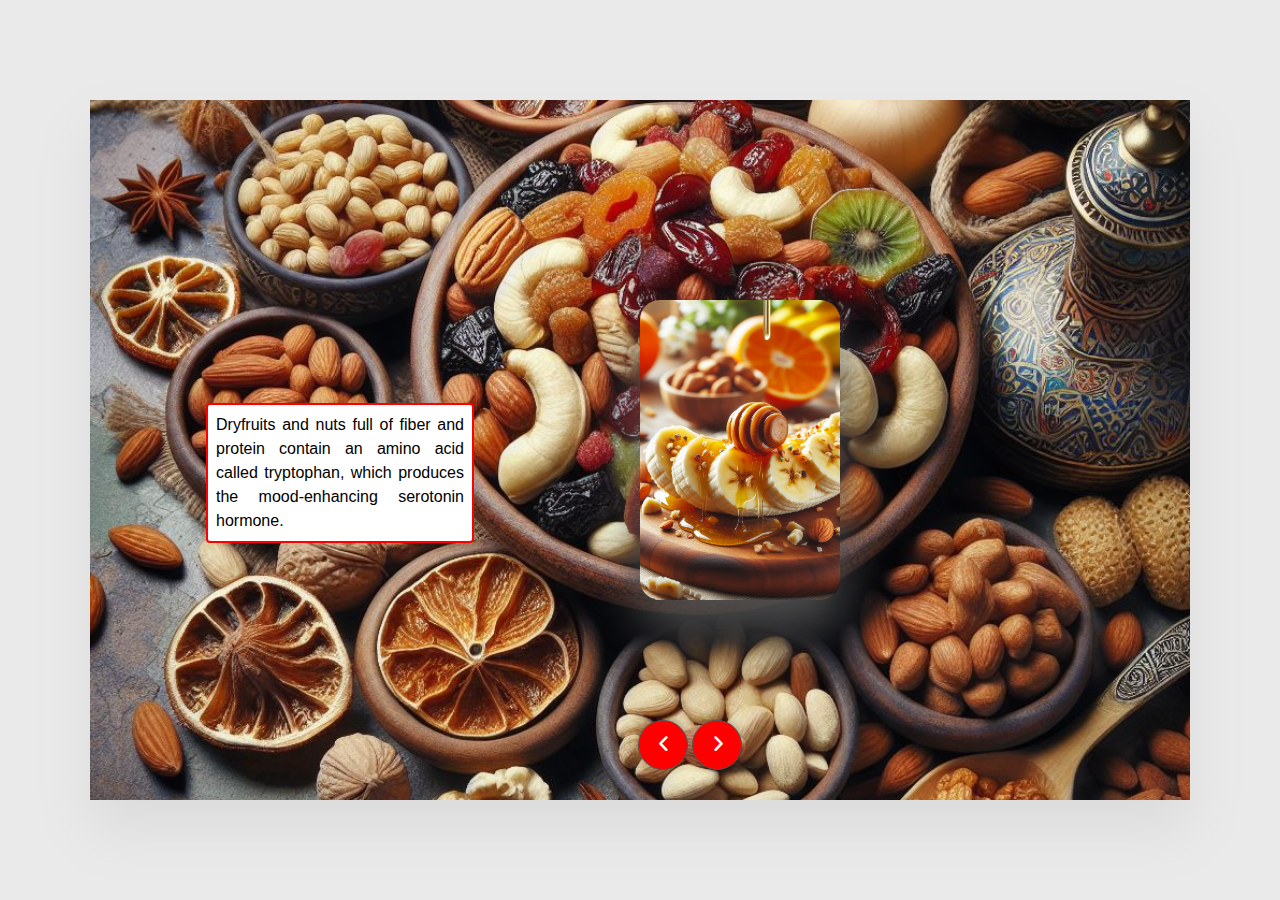
<file: angry.html>
<!DOCTYPE html>
<html lang="en">
<head>
    <meta charset="UTF-8">
    <meta http-equiv="X-UA-Compatible" content="IE=edge">
    <meta name="viewport" content="width=device-width, initial-scale=1.0">
    <title>Document</title>
    <link rel="stylesheet" href="style4.css">
    <link rel="shortcut icon" href="e3.jpeg" type="image/x-icon">
    <link rel="stylesheet" href="https://cdnjs.cloudflare.com/ajax/libs/font-awesome/6.2.0/css/all.min.css">
</head>
<body>
    <div class="container">
        <div id="slide">
            <div class="item" style="background-image: url(7.jpg);">
                <div class="content">
                    <div class="name">FIBER_FOOD_RICH</div>
                    <div class="des">Food items like muesli and oats which are high in fiber helps to keep energy levels stable and mood right.
                        "
                        </div>A
                    <!-- <button>See_more</button> -->
                </div>
            </div>


            <div class="item" style="background-image: url(8.jpg);">
                <div class="content">
                    <div class="name">DRY_FRUIT</div>
                    <div class="des"> Dryfruits and nuts full of fiber and protein contain an amino acid called tryptophan, which produces the mood-enhancing serotonin hormone.

                        </div>
                    <!-- <button>See more</button> -->
                </div>
            </div>


            <div class="item" style="background-image: url(9.jpg);">
                <div class="content">
                    <div class="name">BANANA</div>
                    <div class="des">- Eating bananas keeps the blood sugar level under control and uplifts our mood.
                        </div>
                    <!-- <button>See_more</button> -->
                </div>
            </div>




        </div>
        <div class="buttons">
            <button id="prev"><i class="fa-solid fa-angle-left"></i></button>
            <button id="next"><i class="fa-solid fa-angle-right"></i></button>
        </div>
    </div>

    <script src="script.js"></script>
</body>
</html>
</file>
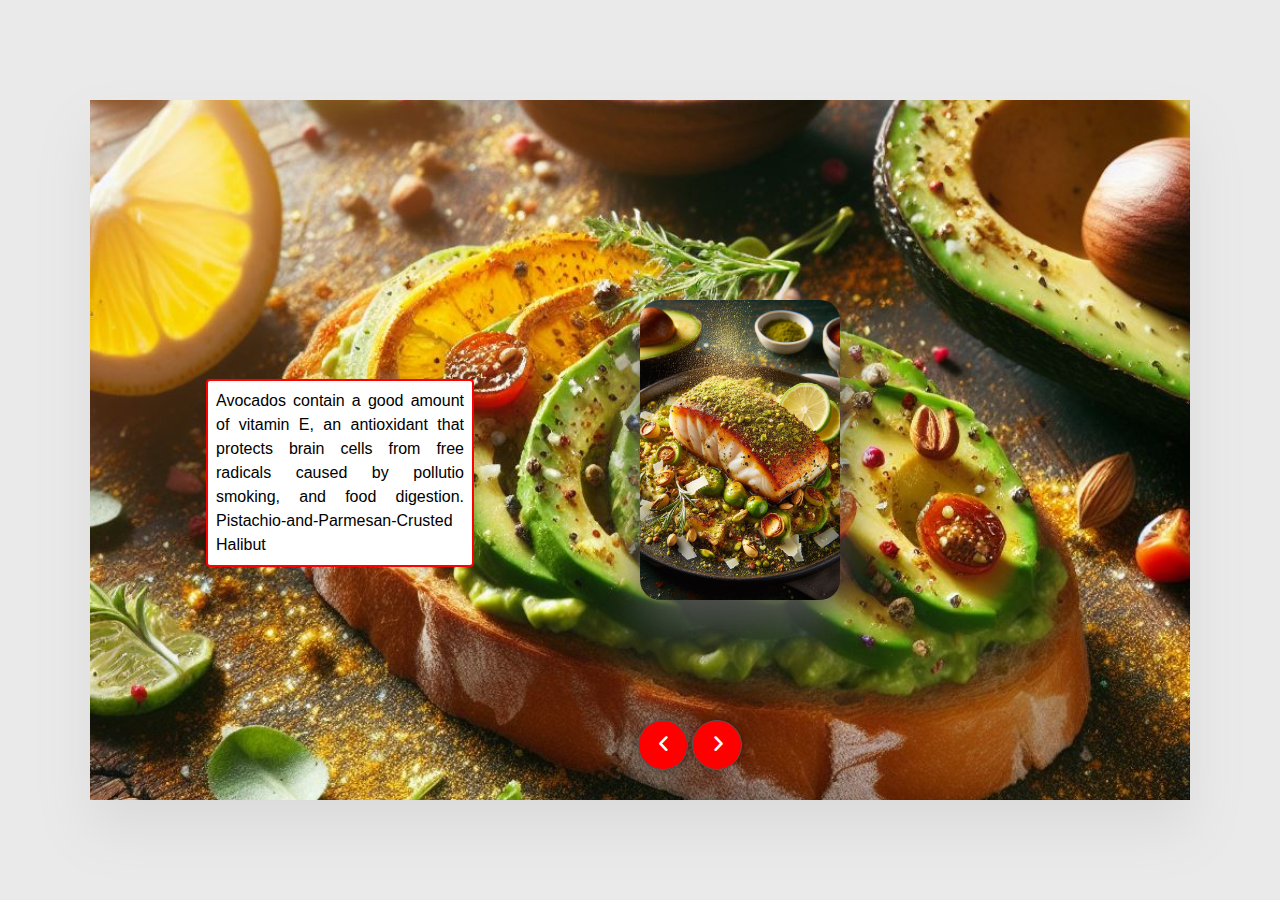
<file: happy.html>
<!DOCTYPE html>
<html lang="en">

<head>
    <meta charset="UTF-8">
    <meta http-equiv="X-UA-Compatible" content="IE=edge">
    <meta name="viewport" content="width=device-width, initial-scale=1.0">
    <title>Document</title>
    <link rel="stylesheet" href="style4.css">
    <link rel="shortcut icon" href="e1.jpeg" type="image/x-icon">
    <link rel="stylesheet" href="https://cdnjs.cloudflare.com/ajax/libs/font-awesome/6.2.0/css/all.min.css">
</head>

<body>
    <div class="container">
        <div id="slide">
            <div class="item" style="background-image: url(1.jpeg);">
                <div class="content">
                    <div class="name" name="darkChocolate">DARK_CHOCOLATE</div>
                    <div class="des">Dark chocolate is rich in minerals, such as
                        iron, magnesium, and zinc. it can have v
                        arious health benefits, including reducing inflammation
                        and decreasing the risk of heart disease</div>
                </div>
            </div>

            <div class="item" style="background-image: url(2.jpeg);">
                <div class="content">
                    <div class="name" name="avocado">Avocado_Bruschetta</div>
                    <div class="des"> Avocados contain
                        a good amount of vitamin E, an antioxidant that
                        protects brain cells from free radicals caused by pollutio
                        smoking, and food digestion.
                        Pistachio-and-Parmesan-Crusted Halibut
                    </div>
                </div>
            </div>


            <div class="item" style="background-image: url(3.jpeg);">
                <div class="content">
                    <div class="name" name="pista">Pistachio-and-Parmesan-Crusted Halibut</div>
                    <div class="des">Pistachio nuts contain lutein
                        repairs damage in the brain caused by
                        free radicals, unstable molecules, smoking, and pollution.</div>
                </div>
            </div>
        </div>
        <div class="buttons">
            <button id="prev"><i class="fa-solid fa-angle-left"></i></button>
            <button id="next"><i class="fa-solid fa-angle-right"></i></button>
        </div>
    </div>
    </form>
    <script src="script.js"></script>
</body>

</html>
</file>
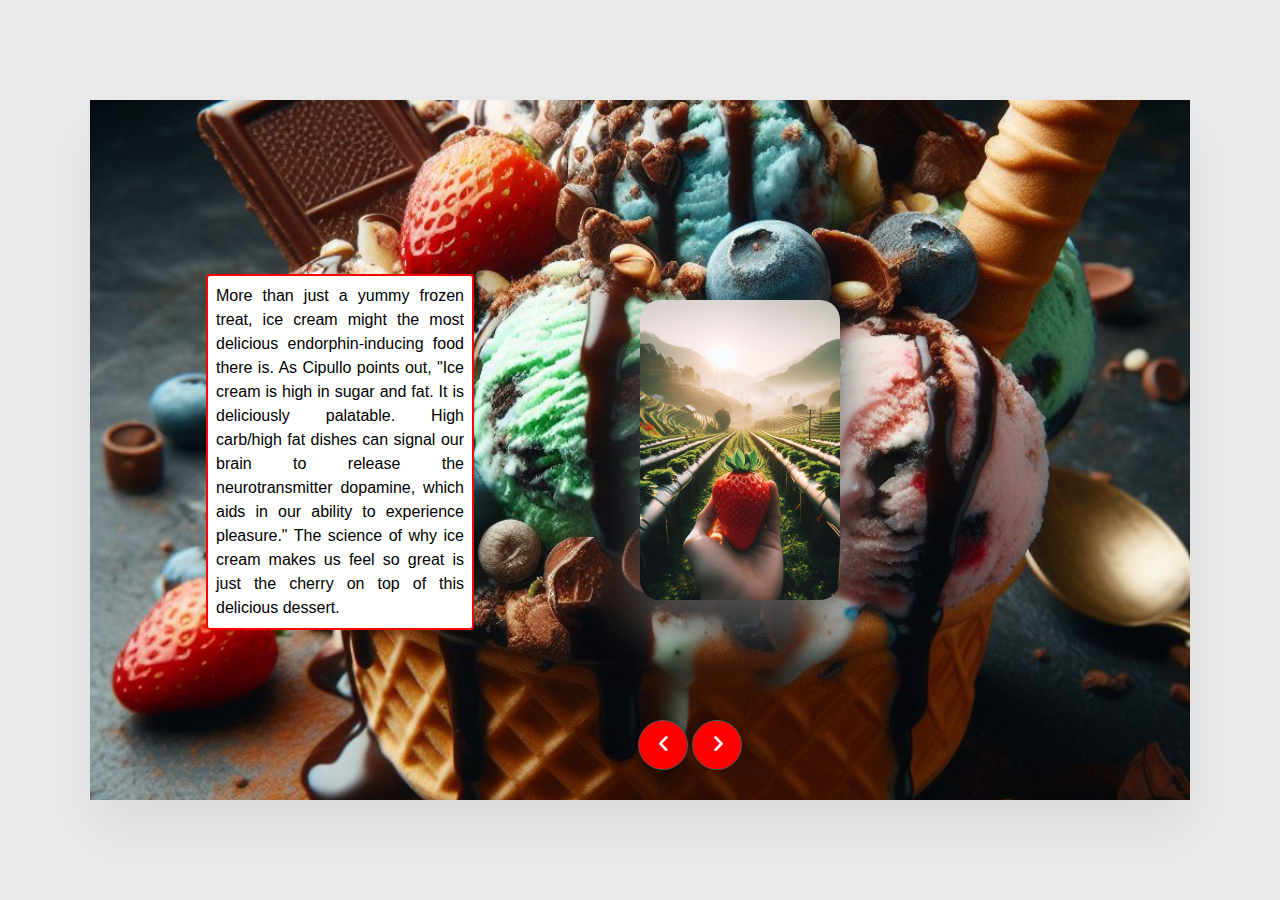
<file: sad.html>
<!DOCTYPE html>
<html lang="en">
<head>
    <meta charset="UTF-8">
    <meta http-equiv="X-UA-Compatible" content="IE=edge">
    <meta name="viewport" content="width=device-width, initial-scale=1.0">
    <title>Document</title>
    <link rel="stylesheet" href="style4.css">
    <link rel="shortcut icon" href="e2.jpeg" type="image/x-icon">
    <link rel="stylesheet" href="https://cdnjs.cloudflare.com/ajax/libs/font-awesome/6.2.0/css/all.min.css">
</head>
<body>
    <div class="container">
        <div id="slide">
            <div class="item" style="background-image: url(4.jpg);">
                <div class="content">
                    <div class="name">MAC_AND_CHEESE</div>
                    <div class="des">A bowl of pasta can really do the body good. Nutritionist Laura Cipullo considers it one of those endorphin-inducing foods that we love to love.
                        "Pasta is a well-known carbohydrate," she says. "Carbohydrates are often thought of as comfort foods because they make us feel good. Carbs actually help to increase the availability of the neurotransmitter known as serotonin. Low levels of serotonin are associated with depression."
                        </div>
                    <button>See_more</button>
                </div>
            </div>


            <div class="item" style="background-image: url(5.jpg);">
                <div class="content">
                    <div class="name">ICE_CREAM</div>
                    <div class="des"> More than just a yummy frozen treat, ice cream might the most delicious endorphin-inducing food there is. As Cipullo points out, "Ice cream is high in sugar and fat. It is deliciously palatable. High carb/high fat dishes can signal our brain to release the neurotransmitter dopamine, which aids in our ability
                        to experience pleasure." The science of why ice cream makes us feel so great is just the cherry on top of this delicious dessert.
                        </div>
                    <button>See more</button>
                </div>
            </div>


            <div class="item" style="background-image: url(6.jpg);">
                <div class="content">
                    <div class="name">STRABERRIES</div>
                    <div class="des">These sweet fruits taste good, but strawberries also are jam-packed with vitamin C, which helps in the production of endorphins. Like bananas, strawberries' potassium aids in the generation of nerve impulses, while the red color caused by a flavonoid can lift our mood. Flavonoids are also powerful antioxidants, assisting in the removal of harmful toxins from the body. So packing a few more juicy 
                        strawberries for your next picnic might not be a bad idea
                        istachio nuts contain lutein 
                        repairs damage in the brain caused by 
                        free radicals, unstable molecules, smoking, and pollution.</div>
                    <button>See_more</button>
                </div>
            </div>




        </div>
        <div class="buttons">
            <button id="prev"><i class="fa-solid fa-angle-left"></i></button>
            <button id="next"><i class="fa-solid fa-angle-right"></i></button>
        </div>
    </div>

    <script src="script.js"></script>
</body>
</html>
</file>
<file: style4.css>
body {
    background-color: #eaeaea;
    overflow: hidden;
}

.container {
    position: absolute; /* Makes the container's position relative to the nearest positioned ancestor. */
    left: 50%; /* Horizontally centers the container at 50% of the viewport's width. */
    top: 50%; /* Vertically centers the container at 50% of the viewport's height. */
    transform: translate(-50%, -50%); /* Perfectly centers the container in both directions. */
    width: 1000px; /* Sets a fixed width for your container. */
    height: 600px; /* Sets a fixed height for your container. */
    padding: 50px; /* Adds some spacing inside the container. */
    background-color: #f5f5f5; /* Gives the container a light gray background. */
    box-shadow: 0 30px 50px #dbdbdb; /* Adds a subtle box shadow for a floating effect. */
}
#slide {
    width: max-content; /* Allows the container to expand horizontally based on its content. */
    margin-top: 50px; /* Adds spacing between the slideshow and other elements. */
}
.item {
    width: 200px; /* Sets a fixed width for each slideshow item. */
    height: 300px; /* Sets a fixed height for each slideshow item. */
    background-position: 50% 50%; /* Positions the background image in the center. */
    display: inline-block; /* Makes items inline to display them side by side. */
    transition: 0.5s; /* Adds a smooth transition effect for item changes. */
    background-size: cover; /* Scales the background image to cover the item. */
    position: absolute; /* Positions the items absolutely within the container. */
    z-index: 1; /* Controls the stacking order of items. */
    top: 50%; /* Vertically centers each item. */
    transform: translate(0, -50%); /* Perfectly centers each item vertically. */
    border-radius: 20px; /* Rounds the corners of each item for a modern look. */
    box-shadow: 0 30px 50px #505050; /* Adds a shadow effect to the items. */
}
.item:nth-child(1),
.item:nth-child(2) {
    left: 0;
    top: 0;
    transform: translate(0, 0);
    border-radius: 0;
    width: 100%; /* Makes the first two items occupy the entire container width. */
    height: 100%; /* Makes the first two items occupy the entire container height. */
    box-shadow: none; /* Removes the box shadow for these items. */
}
.item:nth-child(3) {
    left: 50%;
}
.item:nth-child(4){
    left:calc(50% + 220px);
}
.item:nth-child(5){
    left:calc(50% + 440px);
}
.item:nth-child(n+6){
    left:calc(50% + 660px);
    opacity: 0;
}
.item .content{
    position: absolute;
    top:50%;
    left:100px;
    width:300px;
    text-align: left;
    padding:0;
    color:#eee;
    transform: translate(0,-50%);
    display: none;
    font-family: system-ui;
}
.item:nth-child(2) .content{
    display: block;
    z-index: 11111;
}
.item .name{
    font-size: 40px;
    font-weight: bold;
    opacity: 0;
    animation:showcontent 1s ease-in-out 1 forwards
}
.item.des {
    margin: 20px 0; /* keep the margin as it is */
    opacity: 1; /* change the opacity to 1 to make the text visible */
    animation: showcontent 2s ease-in-out 0.5s 1 forwards; /* change the animation duration, delay, and iteration count */
    color: #ffffff; /* change the text color to white */
    background-color: #0000ff; /* add a background color of blue */
}

.item button{
    padding:10px 20px;
    border:none;
    opacity: 0;
    animation:showcontent 1s ease-in-out 0.6s 1 forwards
}
@keyframes showcontent{
    from{
        opacity: 0;
        transform: translate(0,100px);
        filter:blur(33px);
    }to{
        opacity: 1;
        transform: translate(0,0);
        filter:blur(0);
    }
}
.buttons{
    position: absolute;
    bottom:30px;
    z-index: 222222;
    text-align: center;
    width:100%;
}
.buttons button{
    width:50px;
    height:50px;
    border-radius: 50%;
    border:1px solid #555;
    transition: 0.5s;
}.buttons button:hover{
    background-color: #bac383;
}
button {
    font-family: "Poppins", sans-serif; /* use a modern and stylish font */
    font-size: 1.2rem; /* increase the font size */
    font-weight: bold; /* make the text bold */
    color: #ffffff; /* change the text color to white */
    background-color: #ff0000; /* change the background color to red */
    border: none; /* remove the border */
    border-radius: 0.5rem; /* add some rounded corners */
    padding: 0.8rem 1.2rem; /* add some padding */
    box-shadow: 0 0 10px rgba(0, 0, 0, 0.3); /* add a subtle shadow */
    transition: all 0.3s ease-in-out; /* add a smooth transition effect */
}

button:hover {
    transform: scale(1.1); /* make the button slightly bigger on hover */
    background-color: #ff6600; /* change the background color to orange on hover */
}
.des {
    font-family: "Roboto", sans-serif; /* use a simple and elegant font */
    font-size: 1rem; /* use a moderate font size */
    color: #000000; /* use a black text color */
    background-color: #ffffff; /* use a white background color */
    border: 2px solid #ff0000; /* add a red border */
    border-radius: 0.25rem; /* add some rounded corners */
    padding: 0.5rem; /* add some padding */
    margin: 1rem; /* add some margin */
    text-align: justify; /* align the text to both edges */
    line-height: 1.5; /* increase the line height */
    animation: fade-in 1s ease-in-out; /* add a fade-in animation */
}
@keyframes fade-in {
    from {
      opacity: 0; /* start with zero opacity */
    }
    to {
      opacity: 1; /* end with full opacity */
    }
  }
</file>
